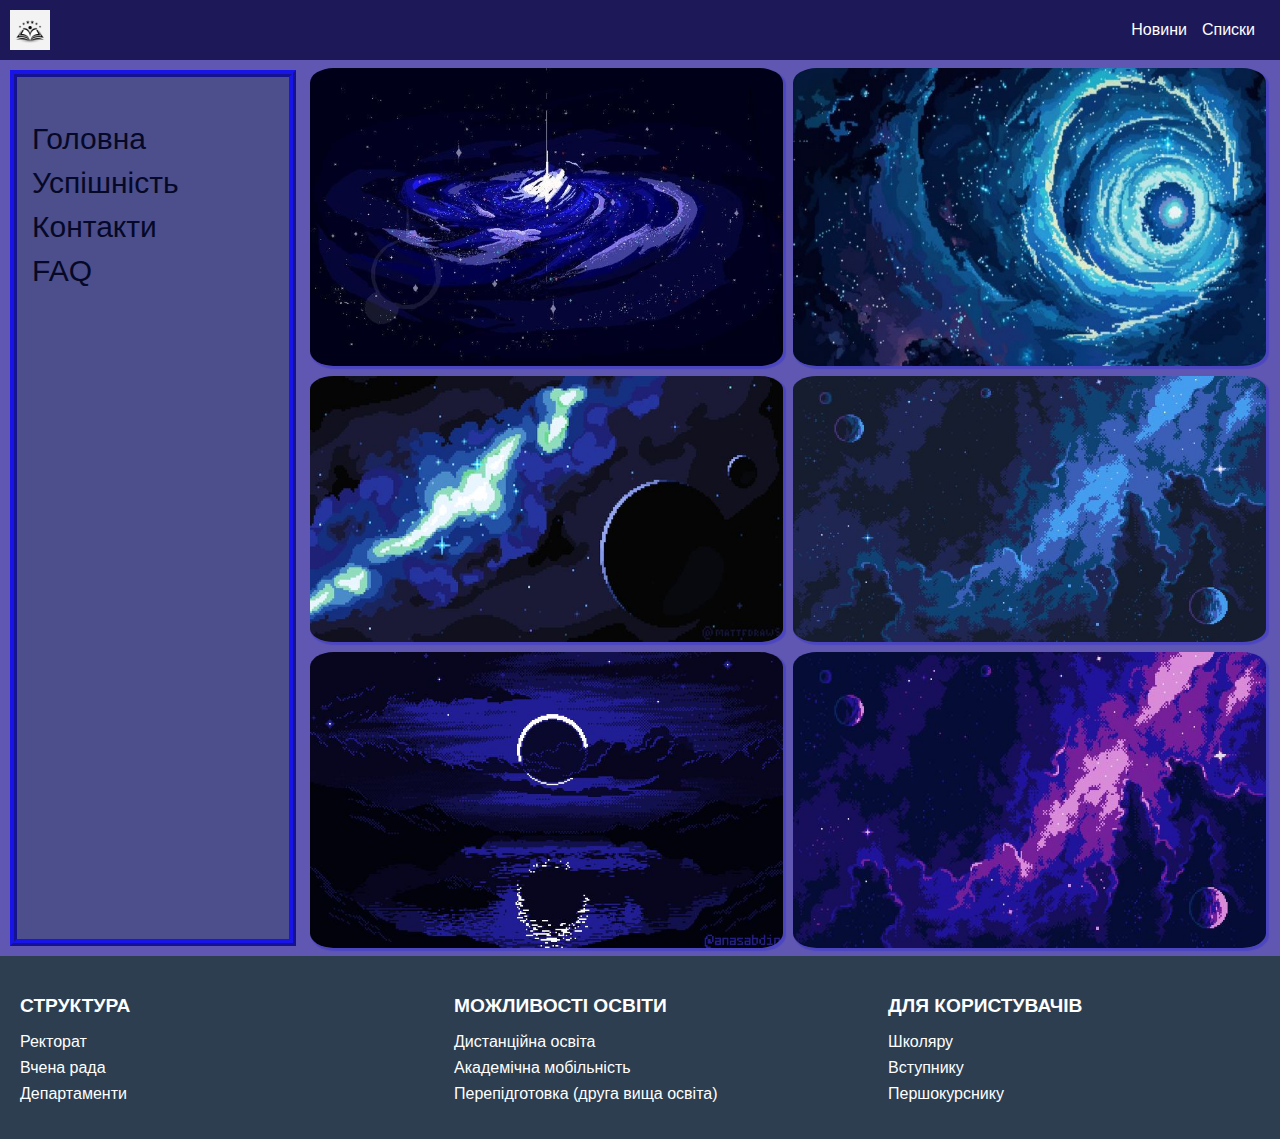
<file: CSS/index.html>
<!DOCTYPE html>
<html lang="uk">
  <head>
    <meta charset="UTF-8" />
    <meta name="author" content="Рой" />
    <meta name="viewport" content="width=device-width, initial-scale=1" />
    <link rel="stylesheet" href="styles.css" />
    <title>Практична робота №2</title>
  </head>
  <body>
    <header>
      <img src="logo.jpg" alt="Логотип" class="logo" />
      <nav>
        <ul>
          <li><a href="">Новини</a></li>
          <li><a href="">Списки</a></li>
        </ul>
      </nav>
    </header>

    <div class="container">
      <aside class="sidebar">
        <ul>
          <li><a href="">Головна</a></li>
          <li><a href="">Успішність</a></li>
          <li><a href="">Контакти</a></li>
          <li><a href="">FAQ</a></li>
        </ul>
      </aside>

      <main class="content">
        <div class="image-grid">
          <img src="image1.jpg" alt="Зображення 1" />
          <img src="image2.jpg" alt="Зображення 2" />
          <img src="image3.jpg" alt="Зображення 3" />
          <img src="image4.jpg" alt="Зображення 4" />
          <img src="image5.jpg" alt="Зображення 5" />
          <img src="image6.jpg" alt="Зображення 6" />
        </div>
      </main>
    </div>

    <footer>
      <div class="footer-column">
        <h3>СТРУКТУРА</h3>
        <ul>
          <li><a href="">Ректорат</a></li>
          <li><a href="">Вчена рада</a></li>
          <li><a href="">Департаменти</a></li>
        </ul>
      </div>
      <div class="footer-column">
        <h3>МОЖЛИВОСТІ ОСВІТИ</h3>
        <ul>
          <li><a href="">Дистанційна освіта</a></li>
          <li><a href="">Академічна мобільність</a></li>
          <li><a href="">Перепідготовка (друга вища освіта)</a></li>
        </ul>
      </div>
      <div class="footer-column">
        <h3>ДЛЯ КОРИСТУВАЧІВ</h3>
        <ul>
          <li><a href="">Школяру</a></li>
          <li><a href="">Вступнику</a></li>
          <li><a href="">Першокурснику</a></li>
        </ul>
      </div>
    </footer>
  </body>
</html>
</file>
<file: CSS/styles.css>
.logo {
  width: 40px;
  height: auto;
  margin: 0;
  padding: 0;
}

body {
  font-family: Arial, sans-serif;
  margin: 0;
  padding: 0;
  background-color: #5f57b2;
}

header {
  display: flex;
  justify-content: space-between;
  align-items: center;
  padding: 10px;
  margin: 0;
  background-color: #1d1959;
  color: white;
}

nav ul {
  list-style: none;
  margin: 0;
  padding: 0;
  display: flex;
}

nav ul li {
  margin-right: 15px;
}

nav ul li a {
  color: white;
  text-decoration: none;
}

.container {
  display: flex;
}

.sidebar {
  font-family: "Trebuchet MS", "Lucida Sans Unicode", "Lucida Grande",
    "Lucida Sans", Arial, sans-serif;
  font-size: 30px;
  width: 20%;
  padding: 15px;
  margin: 10px;
  background-color: #4c4f8b;
  border: 2mm ridge rgba(10, 6, 227, 0.795);
}

.sidebar ul {
  list-style: none;
  padding: 0;
}

.sidebar ul li {
  margin-bottom: 10px;
}

.sidebar ul li a {
  text-decoration: none;
  color: rgb(6, 8, 39);
}

.sidebar ul li a:hover {
  color: blue;
}

.content {
  width: 80%;
  padding: 4px;
  padding-top: 8px;
  padding-bottom: 8px;
}

.image-grid {
  display: flex;
  flex-wrap: wrap;
  gap: 10px;
}

.image-grid img {
  width: calc(50% - 10px);
  box-shadow: 2px 2px 1px 1px rgba(0, 0, 255, 0.2);
  border-radius: 5%;
  transition: transform 0.3s;
}

.image-grid img:hover {
  transform: scale(1.05);
}

footer {
  background-color: #2c3e50;
  padding: 20px;
  color: white;
  display: flex;
  justify-content: space-between;
}

.footer-column {
  width: 30%;
}

.footer-column h3 {
  font-size: 1.2em;
  margin-bottom: 10px;
}

.footer-column ul {
  list-style: none;
  padding: 0;
}

.footer-column ul li {
  margin-bottom: 8px;
}

.footer-column ul li a {
  color: white;
  text-decoration: none;
}

.footer-column ul li a:hover {
  text-decoration: underline;
}
</file>
